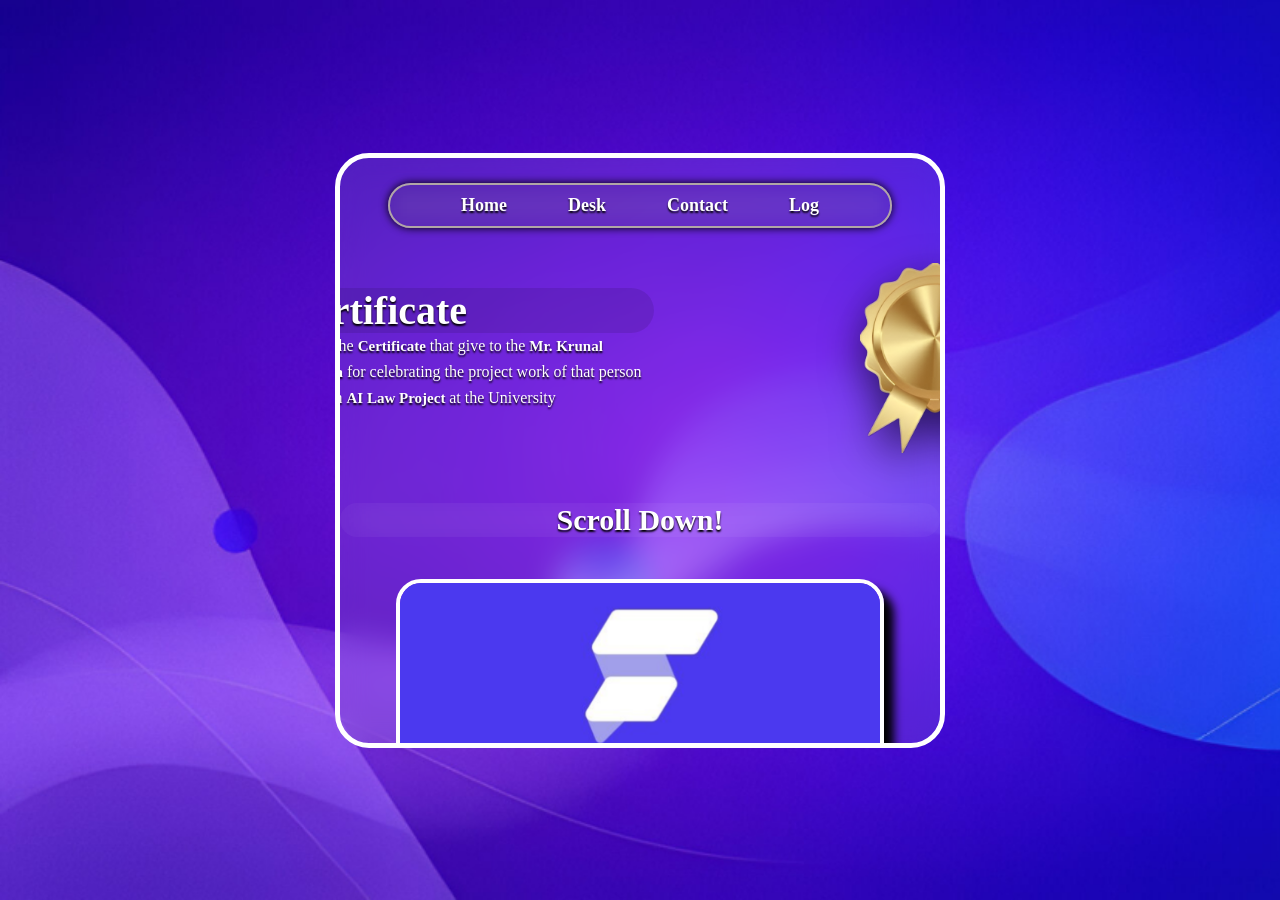
<file: index.html>
<!DOCTYPE html>
<html lang="en">
<head>
    <meta charset="UTF-8">
    <meta name="viewport" content="width, initial-scale=1.0">
    <link rel="stylesheet" href="style.css">
    <title>Document</title>
</head>
<body>
    <div class="main-error">
        <div class="error">
            <h2>Sorry Coming Soon!!</h2>
        </div>
    </div>
    

    <div class="main">
        <div class="ruller">
            <div class="list">
                <ul>
                    <li>Home</li>
                    <li>Desk</li>
                    <li>Contact</li>
                    <li>Log</li>
                </ul>
            </div>
            <div class="contain">
                
                <div class="para">
                    <h3>Certificate</h3>
                    <p>This is the <span> Certificate </span>that give to the <span>Mr. Krunal Viradiya </span> for celebrating the project work of that person based an <span> AI Law Project </span> at the University</p>
                </div>
                <div class="cont">
                    <img src="damo.png" alt="">
                </div>

            </div>

            <div class="cont-2">
                <h4>Scroll Down!</h4>
                <img src="fata.webp" alt="">
            </div>

            <div class="data">
                <div class="container">
                    <div class="menu">
                        <h3>FlutterFlow</h3>
                    </div>
                    <div class="text">
                        <p>Lorem ipsum dolor sit amet consectetur adipisicing elit. Animi, maiores at error voluptatum assumenda officia consequatur iure quidem et provident.</p>
                    </div>
                </div>
                
                <div class="container">
                    <div class="menu">
                        <h3>FlutterFlow</h3>
                    </div>
                    <div class="text">
                        <p>Lorem ipsum dolor sit amet consectetur adipisicing elit. Animi, maiores at error voluptatum assumenda officia consequatur iure quidem et provident.</p>
                    </div>
                </div>

                <div class="container">
                    <div class="menu">
                        <h3>FlutterFlow</h3>
                    </div>
                    <div class="text">
                        <p>Lorem ipsum dolor sit amet consectetur adipisicing elit. Animi, maiores at error voluptatum assumenda officia consequatur iure quidem et provident.</p>
                    </div>
                </div>

                <div class="container">
                    <div class="menu">
                        <h3>FlutterFlow</h3>
                    </div>
                    <div class="text">
                        <p>Lorem ipsum dolor sit amet consectetur adipisicing elit. Animi, maiores at error voluptatum assumenda officia consequatur iure quidem et provident.</p>
                    </div>
                </div>

                 <div class="container">
                    <div class="menu">
                        <h3>FlutterFlow</h3>
                    </div>
                    <div class="text">
                        <p>Lorem ipsum dolor sit amet consectetur adipisicing elit. Animi, maiores at error voluptatum assumenda officia consequatur iure quidem et provident.</p>
                    </div>
                </div>

                 <div class="container">
                    <div class="menu">
                        <h3>FlutterFlow</h3>
                    </div>
                    <div class="text">
                        <p>Lorem ipsum dolor sit amet consectetur adipisicing elit. Animi, maiores at error voluptatum assumenda officia consequatur iure quidem et provident.</p>
                    </div>
                </div>
                <div class="footer">
                    <div class="left-footer">
                        <ul>
                            <li>Contact</li>
                            <li>Mail</li>
                            <li>Whatsapp</li>
                            <li>Linkdin</li>
                            <li>Twitter</li>
                            <li>Facebook</li>
                        </ul>
                    </div>

                    <div class="right-footer">
                        <ul>
                            <li>Contact</li>
                            <li>Mail</li>
                            <li>Whatsapp</li>
                            <li>Linkdin</li>
                            <li>Twitter</li>
                            <li>Facebook</li>
                        </ul>
                    </div>
    
                </div>

                <div class="greet">
                    <h2>Copyright @2026 Krunal Patel</h2>
                </div>
            </div>
            
        </div>

    </div>
        
</body>
</html>
</file>
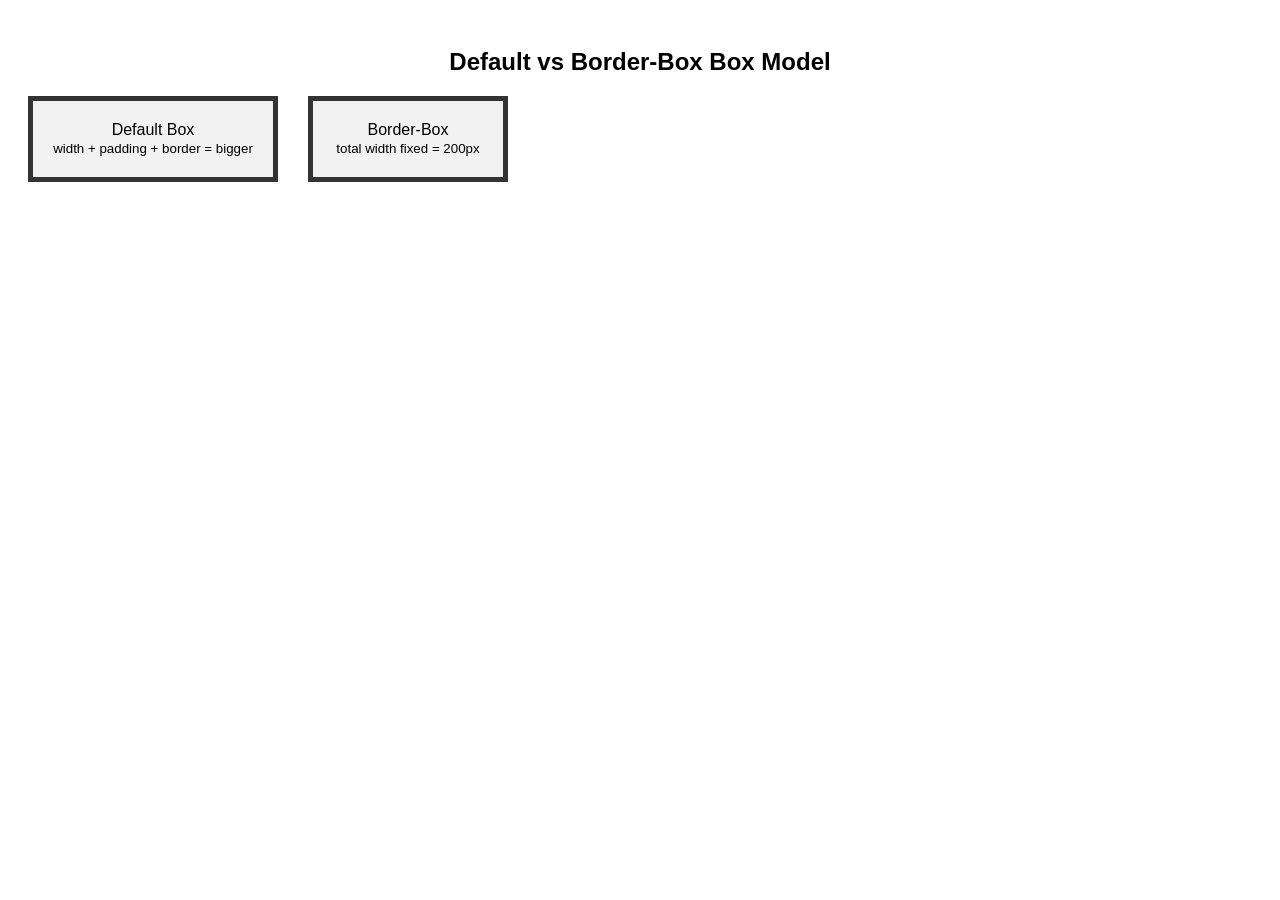
<file: index2.html>
<!DOCTYPE html>
<html lang="en">
<head>
<meta charset="UTF-8">
<meta name="viewport" content="width=device-width, initial-scale=1.0">
<title>Box Model Demo</title>
<style>
  body {
    font-family: Arial, sans-serif;
    padding: 20px;
  }

  .box-container {
    display: flex;
    gap: 30px;
  }

  .box {
    width: 200px;
    padding: 20px;
    border: 5px solid #333;
    background-color: #f2f2f2;
    text-align: center;
  }

  .default {
    /* Default box model */
    box-sizing: content-box;
  }

  .border-box {
    /* Border-box model */
    box-sizing: border-box;
  }

  h2 {
    text-align: center;
  }
</style>
</head>
<body>

<h2>Default vs Border-Box Box Model</h2>
<div class="box-container">
  <div class="box default">
    Default Box<br>
    <small>width + padding + border = bigger</small>
  </div>

  <div class="box border-box">
    Border-Box<br>
    <small>total width fixed = 200px</small>
  </div>
</div>

</body>
</html>
</file>
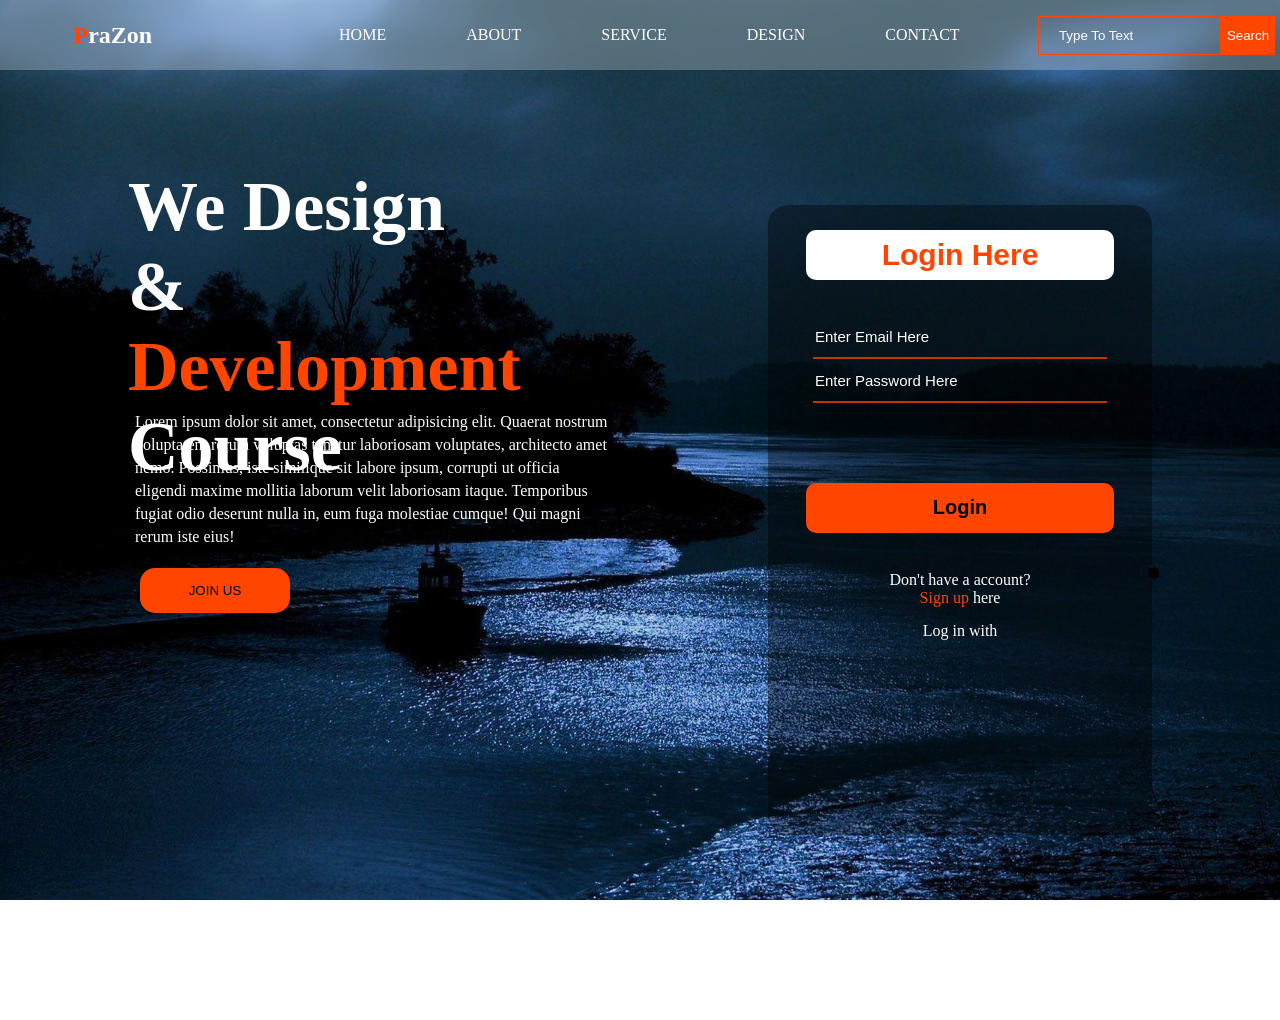
<file: index3.html>
<!DOCTYPE html>
<html lang="en">
<head>
    <meta charset="UTF-8">
    <link rel="stylesheet" href="style2.css">
    <meta name="viewport" content="width=device-width, initial-scale=1.0">
    <title>Document</title>
</head>
<body>
    <div class="main">
        <div class="navbar">
            <h2>PraZon</h2>
            <ul>
                <li>HOME</li>
                <li>ABOUT</li>
                <li>SERVICE</li>
                <li>DESIGN</li>
                <li>CONTACT</li>
            </ul>
            <div class="in-but">
                <input type="text" placeholder="Type To Text">
                <button>Search</button>
            </div>
        </div>

        <div class="hero">
            <div class="right">
                <div class="main-text">
                    <h1>We Design & <span>Development</span> Course</h1>
                </div>
                <div class="under-text">
                    Lorem ipsum dolor sit amet, consectetur adipisicing elit. Quaerat nostrum voluptatem rerum voluptas tenetur laboriosam voluptates, architecto amet nemo. Possimus, iste similique sit labore ipsum, corrupti ut officia eligendi maxime mollitia laborum velit laboriosam itaque. Temporibus fugiat odio deserunt nulla in, eum fuga molestiae cumque! Qui magni rerum iste eius!
                </div>
                <div class="btn">
                    <button>JOIN US</button>
                </div>
                
            </div>

            <div class="left">
                <div class="blackbox">
                    <div class="login-btn">
                        <button>Login Here</button>
                    </div>
                    <div class="text-area">
                        <input type="text" placeholder="Enter Email Here">
                        <input type="password" placeholder="Enter Password Here">
                    </div>
                    <div class="login-btn2">
                        <button>Login</button>
                    </div>

                    <div class="text-sug">
                        <div class="text1">
                            Don't have a account?
                        </div>
                        <div class="text2">
                            <span>Sign up</span> here
                        </div>
                        <div class="text3">
                            Log in with
                        </div>
                    </div>

                    <div class="social">
                        
                    </div>
                </div>
            </div>
        </div>
    </div>
</body>
</html>
</file>
<file: style.css>
* {
    margin: 0;
    padding: 0;
}

.main {
    height: 100vh;
    width: 100%;
    display: flex;
    justify-content: center;
    align-items: center;
    background-image: url('./demo.jpg');
    background-repeat: no-repeat;
    background-size: cover;
    text-shadow: 0px 2px 2px black;
    box-sizing: border-box;
}

.ruller {
    height: 65%;
    width: 600px;
    border: 5px solid rgb(255, 255, 255);
    background: rgba(255, 255, 255, 0.1);
    border-radius: 34px;
    backdrop-filter: blur(15px);
    display: flex;
    flex-direction: column;
    /* justify-content: center; */
    align-items: center;
    overflow: scroll;
}

.ruller::-webkit-scrollbar {
  display: none;              
}

.list {
    /* background-color: black; */
    border-radius: 35px;
    width: 500px;
    height: 13%;
    margin-top: 25px;
    backdrop-filter: blur(10px);
    background: rgba(0, 0, 0, 0.1);
    border: 2px rgb(177, 166, 166) solid;
    box-shadow: 0px 0px 8px black;
}

.list ul {
    display: flex;
    flex-direction: row;
    justify-content: space-evenly;
    /* margin-top: 15px; */
    padding: 10px;
    color: white;
    font-weight: 800;
    font-size: large;
}

.list ul li {
    list-style-type: none;
    transition: scale 0.3s ease-in-out;
}

.list ul li:hover {
    scale: 1.1;
    cursor: pointer;
}

.cont img {
    width: 150px;
    filter: drop-shadow(0 15px 20px rgba(0,0,0,0.6));
}

.contain {
    width: 100vh;
    height: 275px;
    display: flex;
    margin-left: 20px;
}   

.para {
    margin-left: 75px;
    margin-top: 60px;
    line-height: 25px;
}

.para span {
    font-weight: 800;
    font-size: 15px;
}

.para h3 {
    padding-bottom: 20px;
    color: white;
    font-size: larger;
    font-weight: 800;
    font-size: 40px;
    background: rgba(0, 0, 0, 0.1);
    padding: 10px 10px;
    border-radius: 40px;
}

.para p {
    color: white;
    padding-left: 12px;
}

.cont {
    width: 100%;
    height: 100vh;
    display: flex;
    flex-direction: column;
    align-items: end;
    padding-right: 90px;
    padding-top: 35px;
}

.cont-2 {
    width: 100%;
    height: 100px;
    text-align: center;
}

.cont-2 h4 {
    /* padding-top: 10px; */
    font-size: 30px;
    color: white;
    backdrop-filter: blur(20px);
    border-radius: 25px;
}

.cont-2 img {
    margin: 42px;
    /* height: 100vh; */
    width: 80%;
    border-radius: 25px;
    box-shadow: 10px 10px 10px black;
    border: 4px solid white;
    transition: .5s ease-in-out;
}

.cont-2 img:hover {
    scale: 1.01;
}

.data {
    margin-top: 45%;
    width: 90%;
    display: flex;
    /* border: 4px solid white; */
    border-radius: 25px;
    padding: 25px;
    justify-content: space-around;
    flex-wrap: wrap;
}

.container {
    border: 4px solid white;
    width: 35%;
    border-radius: 35px;
    padding: 20px;
    color: white;
    backdrop-filter: blur(20px);
    margin-top: 20px;
}

.text {
    margin-top: 20px;
    text-shadow: 0px 2px 2px black;
}

.error {
    visibility: hidden;

}

.main-error {
    display: flex;
    justify-content: center;
    align-items: center;
    width: 100%;
    height: 100vh;
    /* background-color: transparent; */
    position: absolute;
    color: rgb(255, 255, 255);
}

.error {
    backdrop-filter: blur(20px);
    padding: 25px;
    border: 4px solid white;
    border-radius: 25px;
    box-shadow: 0px 0px 20px white;
    font-size: large;
    font-weight: 800;
}

.footer {
    width: 95%;
    height: 200px;
    background-color: transparent;
    backdrop-filter: blur(25px);
    margin-top: 25px;
    border-radius: 25px;
    border: 4px solid white;
    display: flex;
    justify-content: center;
    align-items: center;
}

.left-footer {
    width: 50%; 
    text-align: center;
}

.left-footer ul {
    list-style-type: none;
    color: white;
}

.left-footer ul li {
    padding-top: 10px;
}

.right-footer {
    width: 50%;
    text-align: center;
}

.right-footer ul {
    list-style-type: none;
    color: white;
}

.right-footer ul li {
    padding-top: 10px;
}

.greet {
    margin-top: 15px;
    color: white;
    backdrop-filter: blur(15px);
    width: 95%;
    padding: 10px;
    text-align: center;
    border-radius: 20px;
}

@media (max-width: 600px) {
    .data {
        display: flex;
        flex-direction: column;
    }

    .container {
        width: 90%;
    }

    .ruller {
        visibility: hidden;
    }

    .main-error {
        background-color: transparent;
    }

    .error {
        visibility: visible;
    }
}
</file>
<file: style2.css>
body {
    margin: 0;
    padding: 0;
    background-image: url('./22.jpg');
    background-size: cover;
    background-repeat: no-repeat;
}

.main {
    width: 100%;
    height: 100vh;
}

.navbar {
    width: 100%;
    height: 70px;
    backdrop-filter: blur(9px);
    background-color: rgba(255, 255, 255, 0.26);
}

.navbar {
    display: flex;
    justify-content: space-around;
    align-items: center;
    color: white;
}

.navbar h2::first-letter {
    color: orangered;
}

.navbar ul {
    display: flex;
    gap: 80px;
    list-style-type: none;
}

.in-but {
    width: 100px;
    display: flex;
    justify-content: center;
    align-items: center;
}

.in-but input {
    height: 35px;
    background: transparent;
    color: white;
    border: 1px solid orangered;
    padding-left: 10px;
}

.in-but input::placeholder {
    color: white;
    padding: 10px;
}

.in-but input:focus {
    outline: none;
}

.in-but button {
    height: 39px;
    color: white;
    background-color: orangered;
    border: none;
}

.hero {
    height: 100vh;
    width: 100%;
    display: flex;
}

.right {
    height: 100vh;
    width: 50%;
    /* border: 5px solid white; */
    color: white;
    display: flex;
    flex-direction: column;
    /* justify-content: center; */
    align-items: center;
    margin-top: 50px;
}

.main-text {
    width: 60%;
    height: 290px;
}

.main-text h1 {
    font-size: 70px;
}

.main-text span {
    color: orangered;
}

.under-text {
    width: 75%;
    line-height: 23px;
    margin-left: 110px;
}

.right button {
    margin-top: 20px;
}

.btn {
    height: 100%;
    width: 100%;
    margin-left: 280px;
}

.btn button{
    padding: 15px;
    width: 150px;
    background-color: orangered;
    border: none;
    border-radius: 15px;
}

.left {
    /* border: 2px solid white; */
    width: 50%;
    height: 100vh;
    /* margin-top: 20px; */
    display: flex;
    justify-content: center;
    align-items: center;
}

.blackbox {
    height: 70%;
    width: 60%;
    background-color: rgba(0, 0, 0, 0.397);
    border-radius: 20px;
}

.login-btn {
    height: 70px;
    /* background-color: white; */
    display: flex;
    justify-content: center;
    align-items: center;
    margin-top: 15px;
}

.login-btn button{
    height: 50px;
    width: 80%;
    border-radius: 10px;
    border: none;
    background-color: white;
    color: orangered;
    font-size: 30px;
    font-weight: 800;
}

.text-area {
    height: 25%;
    /* background-color: white; */
    display: flex;
    flex-direction: column;
    padding: 0 45px ;
    margin-top: 25px;
}

.text-area input {
    border: none;
    border-bottom: 2px solid rgba(255, 68, 0, 0.747);
    height: 40px;
    background-color: transparent;
    color: white;
    font-size: 15px;
}

.text-area input::placeholder {
    font-size: 15px;
    color: white;
}

.text-area input:focus {
    outline: none;
}

.login-btn2 {
    height: 70px;
    /* background-color: white; */
    display: flex;
    justify-content: center;
    align-items: center;
    /* margin-top: 15px; */
}

.login-btn2 button{
    height: 50px;
    width: 80%;
    border-radius: 10px;
    border: none;
    background-color: orangered;
    color: black;
    font-size: 20px;
    font-weight: 800;
}

.text-sug {
    width: 100%;
    height: 20%;
    color: white;
    display: flex;
    flex-direction: column;
    justify-content: center;
    align-items: center;
}

.text2 span {
    color: orangered;
}

.text3 {
    margin-top: 15px;
}
</file>
